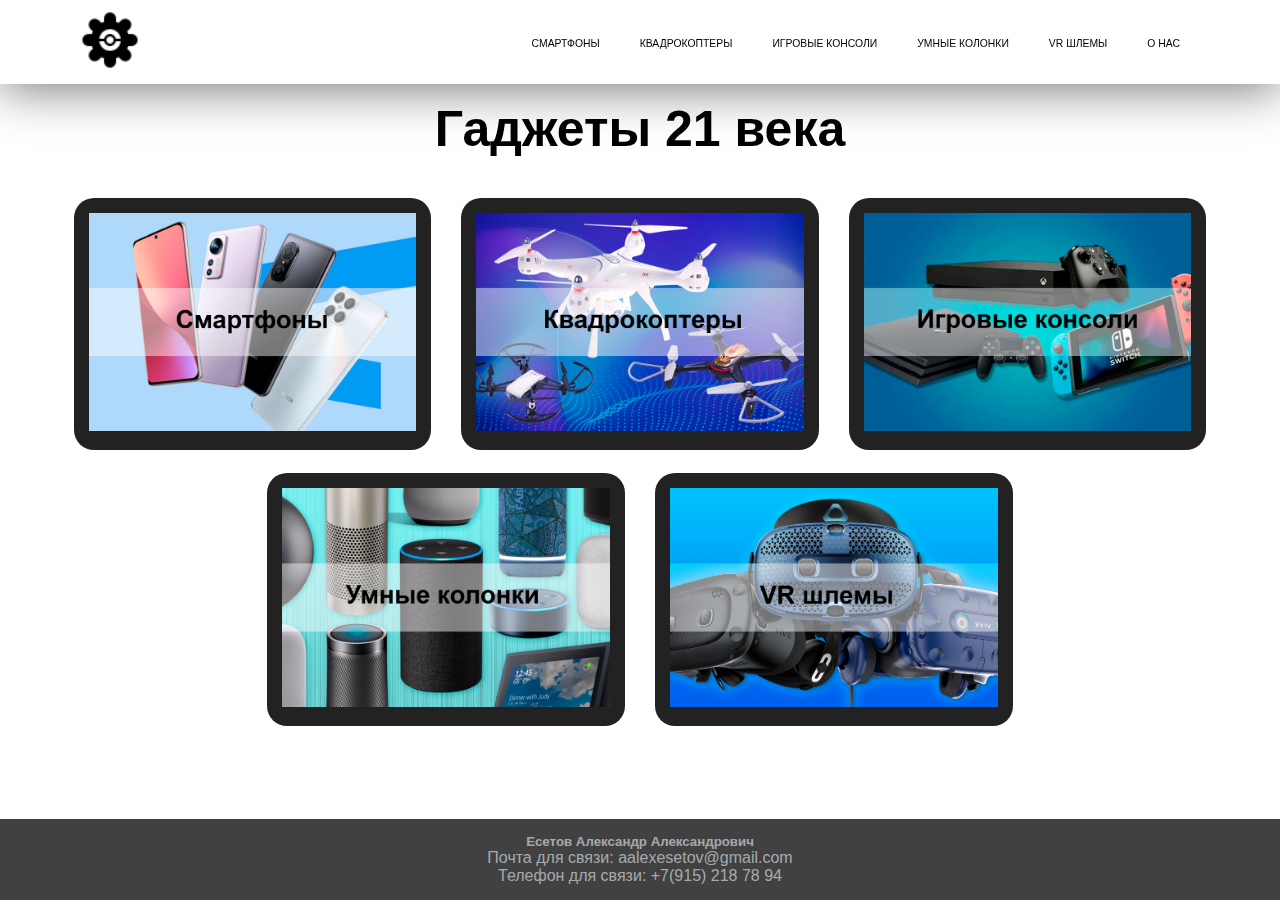
<file: index.html>
<!DOCTYPE html>
<html lang="ru">
	<head>
		<link rel="shortcut icon" href="./img/favicon/favicon.png" type="image/x-icon">
		<title>New Tech 22</title>
		<link rel="stylesheet" href="css/style.css" />
		<link rel="stylesheet" href="css/burger.css" />
		<meta charset="UTF-8">
		<meta name="viewport" content="width=device-width, initial-scale=1.0, maximum-scale=1.0, user-scalable=0">

		<script src="https://ajax.googleapis.com/ajax/libs/jquery/1.10.2/jquery.min.js"></script>
        <script type="text/javascript">
        $(function() {
            $(window).scroll(function() {
                if($(this).scrollTop() != 0) {
                    $('#toTop').fadeIn();
                } else {
                    $('#toTop').fadeOut();
                 }
            });

        $('#toTop').click(function() {
            $('body,html').animate({scrollTop:0},800);
            });
        });
        </script>
	</head>
	<body>
	<script src="js/burger.js"></script>
		<div class="wrapper">
			<!-- Контент -->
			<header class="header">
				<div class="container">
					<div class="navigation">
						<div class="logo">
							<a href="index.html">
								<img src="./img/mirea-logo.png" alt="">
							</a>
						</div>
						<div class="burger">
							<span></span>
						</div>
						<nav class="nav-menu">
							<ul class="list">
								<li>
									<a href="Smartphones.html">Смартфоны</a>
								</li>
								<li>
									<a href="Quads.html">Квадрокоптеры</a>
								</li>
								<li>
									<a href="Consoles.html">Игровые консоли</a>
								</li>
								<li>
									<a href="Smart.html">Умные колонки</a>
								</li>
								<li>
									<a href="VR.html">VR шлемы</a>
								</li>
								<li>
									<a href="about.html">О нас</a>
								</li>
							</ul>
						</nav>
					</div>
				</div>
			</header>

			<main class="page">
				<div class="container">
					<div class="five-block">
						<h1 class="five-block__title" align = "center">Гаджеты 21 века</h1>
						<div class="five-block__row">
							<div class="five-block__column">
								<div class="five-block__item">
									<a href="Smartphones.html">
									<div class="five-block__image">
										<img src="img/content/Smartphones.png" alt="">
									</div>
									</a>
									<div class="five-block__text"> 
									</div>
								</div>
							</div>
							<div class="five-block__column">
								<div class="five-block__item">
									<div class="five-block__image">
										<a href="./Quads.html">
										<img src="img/content/Quads.png" alt="">
									</div>
									</a>
									<div class="five-block__text">
									</div>
								</div>
							</div>
							<div class="five-block__column">
								<div class="five-block__item">
									<div class="five-block__image">
									<a href="./Consoles.html">
										<img src="img/content/Consoles.png" alt="">
									</div>
									</a>
									<div class="five-block__text">
									</div>
								</div>
							</div>
						</div>
						<div class="five-block__row">
							<div class="five-block__column">
								<div class="five-block__item">
									<div class="five-block__image">
										<a href="./Smart.html">
										<img src="img/content/Smart.png" alt="">
									</div>
									</a>
									<div class="five-block__text">
									</div>
								</div>
							</div>
							<div class="five-block__column">
								<div class="five-block__item">
									<div class="five-block__image">
										<a href="./VR.html">
										<img src="img/content/VR.png" alt="">
									</div>
									</a>
									<div class="five-block__text">
									</div>
								</div>
							</div>
						</div>
					</div>
				</div>
			</main>
			<footer class="footer">
				<div>
					<h5>Есетов Александр Александрович</h5>
					<p>Почта для связи: aalexesetov@gmail.com</p>
					<p>Телефон для связи: +7(915) 218 78 94</p>
				</div>
		</footer>
		</div>
		<DIV ID = "toTop" > ^ Наверх </DIV>
		<!-- Подключаем скрипты -->
		<script src="js/burger.js"></script>
	</body>
</html>

<!-- типы гаджетов: мобильные телефоны, квадракоптеры, игровые консоли, умные колонки, vr шлемы -->
<!-- Добавить страницы, изменить анимации -->
<!-- О нас, спонсоры, отзывы -->
</file>
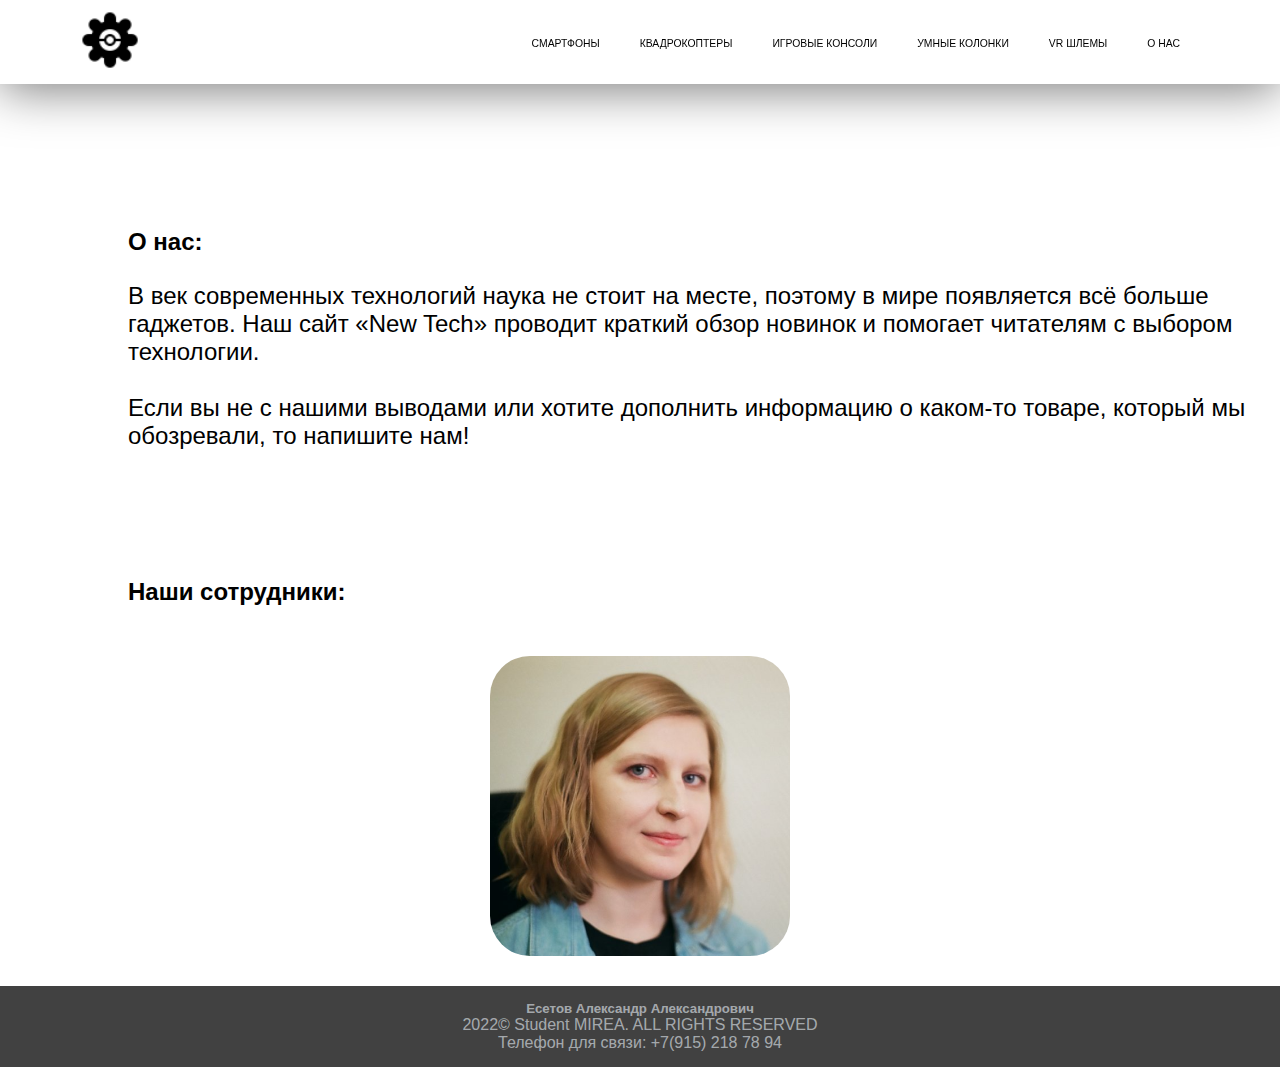
<file: about.html>
<!DOCTYPE html>
<html lang="ru">
	<head>
		<link rel="shortcut icon" href="./img/favicon/favicon.png" type="image/x-icon">
		<title>New Tech 22 Smartphones</title>
		<link rel="stylesheet" href="css/style.css" />
		<link rel="stylesheet" href="css/burger.css" />
		<meta charset="UTF-8">
		<meta name="viewport" content="width=device-width, initial-scale=1.0, maximum-scale=1.0, user-scalable=0">
		<script src="http://ajax.googleapis.com/ajax/libs/jquery/1.7.1/jquery.min.js"></script>
        <script type="text/javascript">
        $(function() {
            $(window).scroll(function() {
                if($(this).scrollTop() != 0) {
                    $('#toTop').fadeIn();
                } else {
                    $('#toTop').fadeOut();
                 }
            });

        $('#toTop').click(function() {
            $('body,html').animate({scrollTop:0},800);
            });
        });
        </script>
	</head>
	<body>
		<div class="wrapper">
			<!-- Контент -->
			<header class="header">
				<div class="container">
					<div class="navigation">
						<div class="logo">
							<a href="index.html">
								<img src="./img/mirea-logo.png" alt="">
							</a>
						</div>
						<div class="burger">
							<span></span>
						</div>
						<nav class="nav-menu">
							<ul class="list">
								<li>
									<a href="Smartphones.html">Смартфоны</a>
								</li>
								<li>
									<a href="Quads.html">Квадрокоптеры</a>
								</li>
								<li>
									<a href="Consoles.html">Игровые консоли</a>
								</li>
								<li>
									<a href="Smart.html">Умные колонки</a>
								</li>
								<li>
									<a href="VR.html">VR шлемы</a>
								</li>
								<li>
									<a href="about.html">О нас</a>
								</li>
							</ul>
						</nav>
					</div>
				</div>
			</header>
            
			<main class="page">
                <h2 class="h2s2">О нас:</h2>
                <div class="about-text">
                    <p>В век современных технологий наука не стоит на месте, поэтому в мире появляется всё больше гаджетов. Наш сайт «New Tech» проводит краткий обзор новинок и помогает читателям с выбором технологии.</p>
                    <br>
                    <p>Если вы не с нашими выводами или хотите дополнить информацию о каком-то товаре, который мы обозревали, то напишите нам!</p>
                </div>
                <h2 class="h2s2">Наши сотрудники:</h2>
                <div class="sotrudniki"></div>
                </main>
    <footer class="footer">
            <div>
                <h5>Есетов Александр Александрович</h5>
                <p>2022© Student MIREA. ALL RIGHTS RESERVED</p>
                <p>Телефон для связи: +7(915) 218 78 94</p>
            </div>
	</footer>
		</div>
        <DIV ID = "toTop" > ^ Наверх </DIV>
		<!-- Подключаем файл JS скриптов -->
        <script src="js/burger.js"></script>
	</body>
</html>
</file>
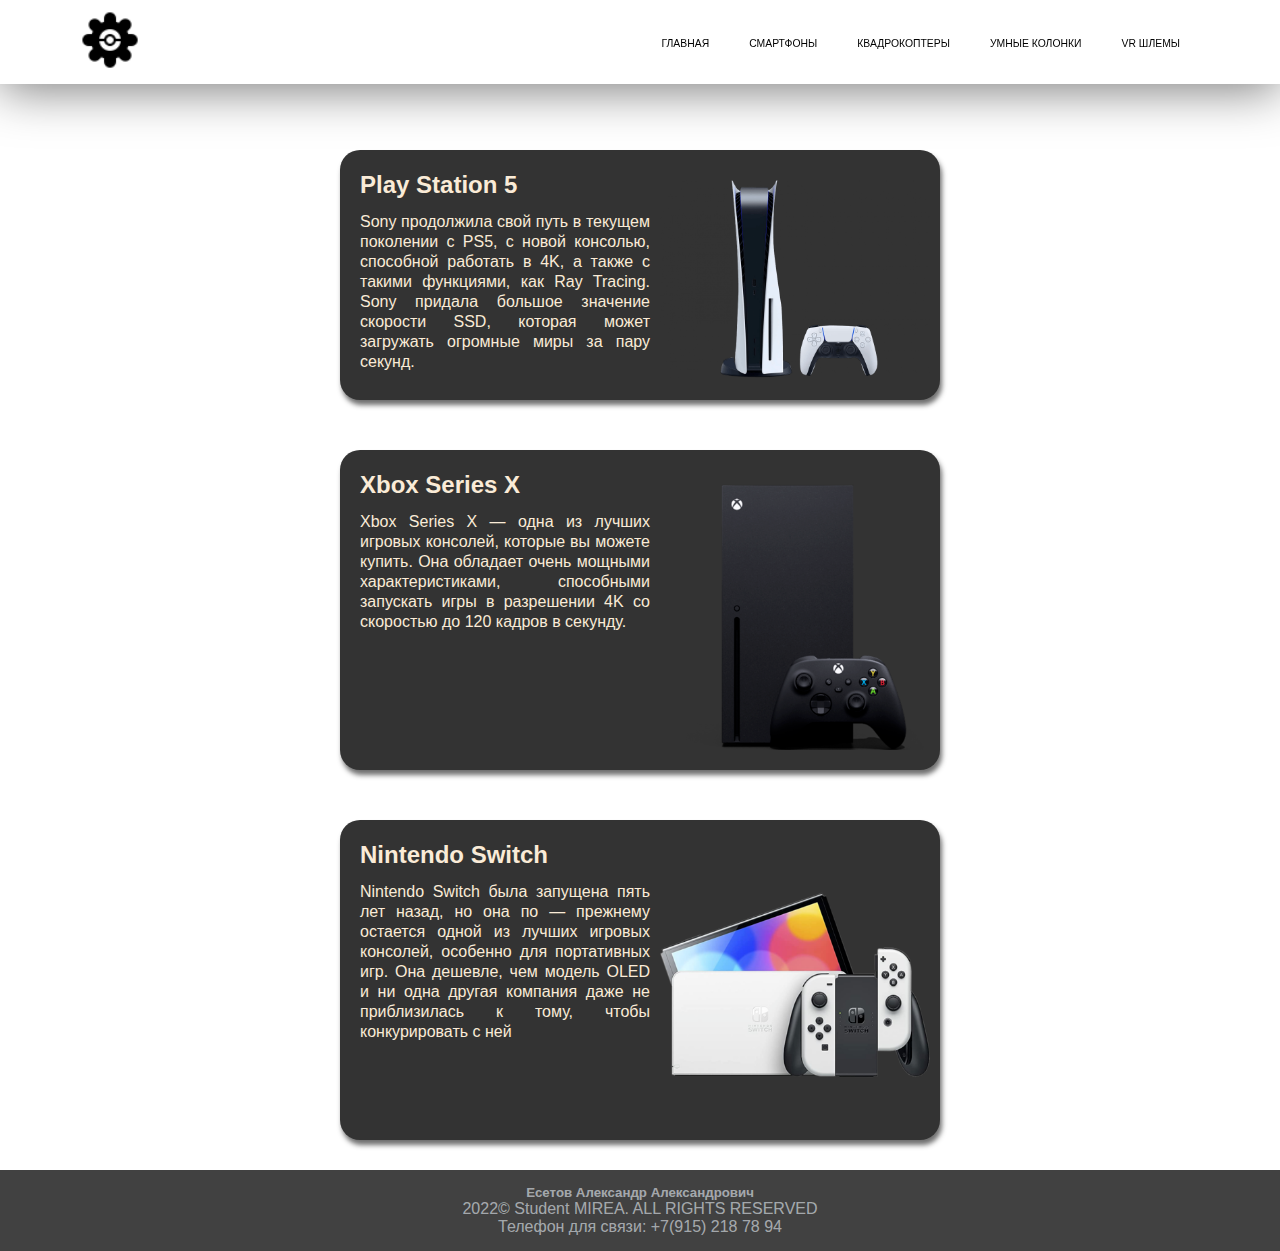
<file: Consoles.html>
<!DOCTYPE html>
<html lang="ru">
	<head>
		<link rel="shortcut icon" href="./img/favicon/favicon.png" type="image/x-icon">
		<title>New Tech 22 Smartphones</title>
		<link rel="stylesheet" href="css/style.css" />
		<link rel="stylesheet" href="css/burger.css" />
		<meta charset="UTF-8">
		<meta name="viewport" content="width=device-width, initial-scale=1.0, maximum-scale=1.0, user-scalable=0">
		<script src="http://ajax.googleapis.com/ajax/libs/jquery/1.7.1/jquery.min.js"></script>
        <script type="text/javascript">
        $(function() {
            $(window).scroll(function() {
                if($(this).scrollTop() != 0) {
                    $('#toTop').fadeIn();
                } else {
                    $('#toTop').fadeOut();
                 }
            });

        $('#toTop').click(function() {
            $('body,html').animate({scrollTop:0},800);
            });
        });
        </script>
	</head>
	<body>
		<div class="wrapper">
			<!-- Контент -->
			<header class="header">
				<div class="container">
					<div class="navigation">
						<div class="logo">
							<a href="index.html">
								<img src="./img/mirea-logo.png" alt="">
							</a>
						</div>
						<div class="burger">
							<span></span>
						</div>
						<nav class="nav-menu">
							<ul class="list">
								<li>
									<a href="index.html">Главная</a>
								</li>
								<li>
									<a href="Smartphones.html">Смартфоны</a>
								</li>
								<li>
									<a href="Quads.html">Квадрокоптеры</a>
								</li>
								<li>
									<a href="Smart.html">Умные колонки</a>
								</li>
								<li>
									<a href="VR.html">VR шлемы</a>
								</li>
							</ul>
						</nav>
					</div>
				</div>
			</header>
            
			<main class="page">
				<div class="container">
					<div class="content-container">
						<div class="content-container_column">
							<h2>Play Station 5</h2>
							Sony продолжила свой путь в текущем поколении с PS5, с новой консолью, способной работать в 4K, а также с такими функциями, как Ray Tracing. Sony придала большое значение скорости SSD, которая может загружать огромные миры за пару секунд.
						</div>
							<img src = "./img/content/Consoles/PS5.png">
					</div>
				</div>
				<div class="container">
					<div class="content-container">
						<div class="content-container_column">
							<h2>Xbox Series X</h2>
							Xbox Series X — одна из лучших игровых консолей, которые вы можете купить. Она обладает очень мощными характеристиками, способными запускать игры в разрешении 4K со скоростью до 120 кадров в секунду. 
						</div>
						<img src = "./img/content/Consoles/XBOX.png">
					</div>
				</div>
				<div class="container">
					<div class="content-container">
						<div class="content-container_column">
							<h2>Nintendo Switch</h2>
							Nintendo Switch была запущена пять лет назад, но она по — прежнему остается одной из лучших игровых консолей, особенно для портативных игр. Она дешевле, чем модель OLED и ни одна другая компания даже не приблизилась к тому, чтобы конкурировать с ней</div>
						<img src = "./img/content/Consoles/Nintendo switch.png">
					</div>
				</div>
			</main>
    <footer class="footer">
            <div>
                <h5>Есетов Александр Александрович</h5>
                <p>2022© Student MIREA. ALL RIGHTS RESERVED</p>
                <p>Телефон для связи: +7(915) 218 78 94</p>
            </div>
	</footer>
		</div>
        <DIV ID = "toTop" > ^ Наверх </DIV>
		<!-- Подключаем файл JS скриптов -->
        <script src="js/burger.js"></script>
	</body>
</html>
</file>
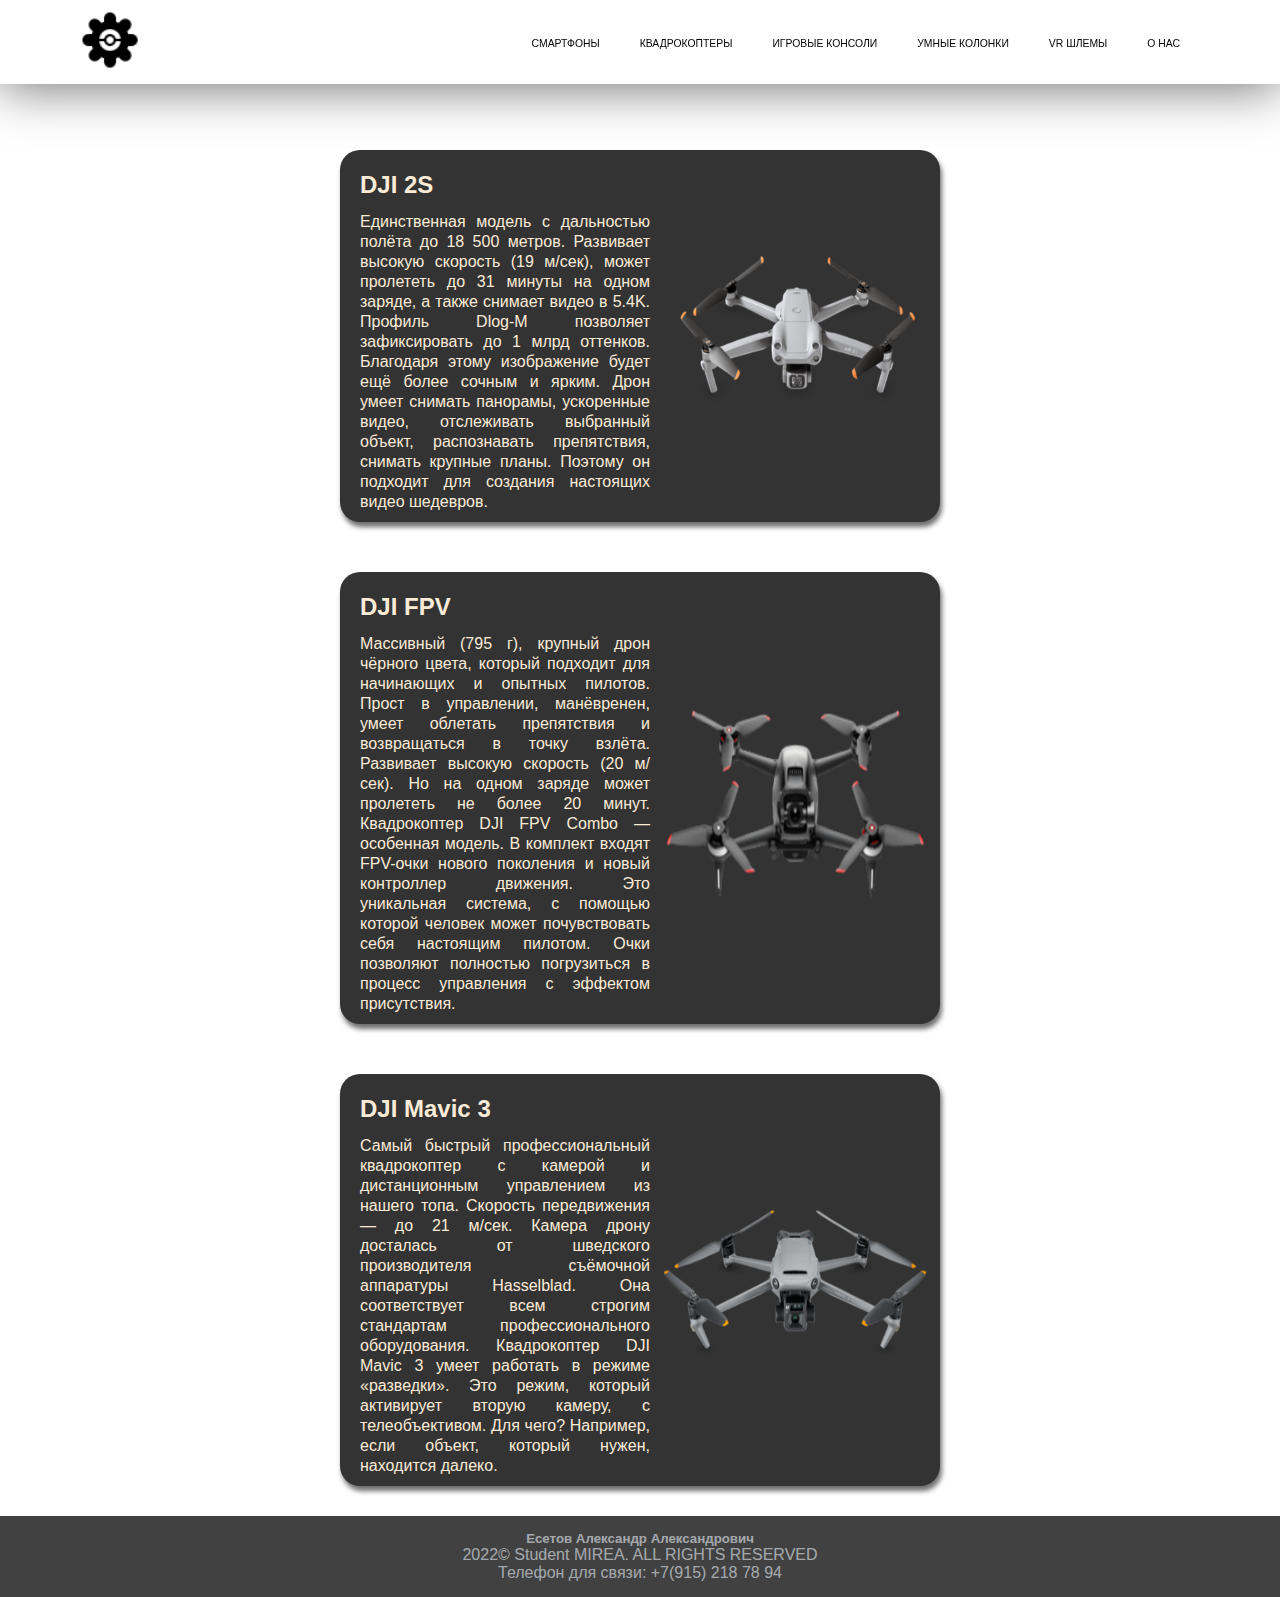
<file: Quads.html>
<!DOCTYPE html>
<html lang="ru">
	<head>
		<link rel="shortcut icon" href="./img/favicon/favicon.png" type="image/x-icon">
		<title>New Tech 22 Smartphones</title>
		<link rel="stylesheet" href="css/style.css" />
		<link rel="stylesheet" href="css/burger.css" />
		<meta charset="UTF-8">
		<meta name="viewport" content="width=device-width, initial-scale=1.0, maximum-scale=1.0, user-scalable=0">
		<script src="http://ajax.googleapis.com/ajax/libs/jquery/1.7.1/jquery.min.js"></script>
        <script type="text/javascript">
			$(function() {
				$(window).scroll(function() {
					if($(this).scrollTop() != 0) {
						$('#toTop').fadeIn();
					} else {
						$('#toTop').fadeOut();
					 }
				});
	
			$('#toTop').click(function() {
				$('body,html').animate({scrollTop:0},800);
				});
			});
			</script>
	</head>
	<body>
		<div class="wrapper">
			<!-- Контент -->
			<header class="header">
				<div class="container">
					<div class="navigation">
						<div class="logo">
							<a href="index.html">
								<img src="./img/mirea-logo.png" alt="">
							</a>
						</div>
						<div class="burger">
							<span></span>
						</div>
						<nav class="nav-menu">
							<ul class="list">
								<li>
									<a href="Smartphones.html">Смартфоны</a>
								</li>
								<li>
									<a href="Quads.html">Квадрокоптеры</a>
								</li>
								<li>
									<a href="Consoles.html">Игровые консоли</a>
								</li>
								<li>
									<a href="Smart.html">Умные колонки</a>
								</li>
								<li>
									<a href="VR.html">VR шлемы</a>
								</li>
								<li>
									<a href="about.html">О нас</a>
								</li>
							</ul>
						</nav>
					</div>
				</div>
			</header>
            
			<main class="page">
				<div class="container">
					<div class="content-container">
						<div class="content-container_column">
							<h2>DJI 2S</h2>
							Единственная модель с дальностью полёта до 18 500 метров. Развивает высокую скорость (19 м/сек), может пролететь до 31 минуты на одном заряде, а также снимает видео в 5.4K. Профиль Dlog-M позволяет зафиксировать до 1 млрд оттенков. Благодаря этому изображение будет ещё более сочным и ярким. Дрон умеет снимать панорамы, ускоренные видео, отслеживать выбранный объект, распознавать препятствия, снимать крупные планы. Поэтому он подходит для создания настоящих видео шедевров.
						</div>
						<img src = "./img/content/Quads/DJI 2S.png">
					</div>
				</div>
				<div class="container">
					<div class="content-container">
						<div class="content-container_column">
							<h2>DJI FPV</h2>
							Массивный (795 г), крупный дрон чёрного цвета, который подходит для начинающих и опытных пилотов. Прост в управлении, манёвренен, умеет облетать препятствия и возвращаться в точку взлёта. Развивает высокую скорость (20 м/сек). Но на одном заряде может пролететь не более 20 минут.
							Квадрокоптер DJI FPV Combo — особенная модель. В комплект входят FPV-очки нового поколения и новый контроллер движения. Это уникальная система, с помощью которой человек может почувствовать себя настоящим пилотом. Очки позволяют полностью погрузиться в процесс управления с эффектом присутствия.						</div>
						<img src = "./img/content/Quads/DJI FPV.png">
					</div>
				</div>
				<div class="container">
					<div class="content-container">
						<div class="content-container_column">
							<h2>DJI Mavic 3</h2>
							Самый быстрый профессиональный квадрокоптер с камерой и дистанционным управлением из нашего топа. Скорость передвижения — до 21 м/сек. Камера дрону досталась от шведского производителя съёмочной аппаратуры Hasselblad. Она соответствует всем строгим стандартам профессионального оборудования. Квадрокоптер DJI Mavic 3 умеет работать в режиме «разведки». Это режим, который активирует вторую камеру, с телеобъективом. Для чего? Например, если объект, который нужен, находится далеко.						
						</div>
							<img src = "./img/content/Quads/DJI Mavic 3.png">
					</div>
				</div>

			</main>
    <footer class="footer">
            <div>
                <h5>Есетов Александр Александрович</h5>
                <p>2022© Student MIREA. ALL RIGHTS RESERVED</p>
                <p>Телефон для связи: +7(915) 218 78 94</p>
            </div>
	</footer>
		</div>
        <DIV ID = "toTop" > ^ Наверх </DIV>
		<!-- Подключаем файл JS скриптов -->
        <script src="js/burger.js"></script>
	</body>
</html>

<!-- Рейтинг цен -->
</file>
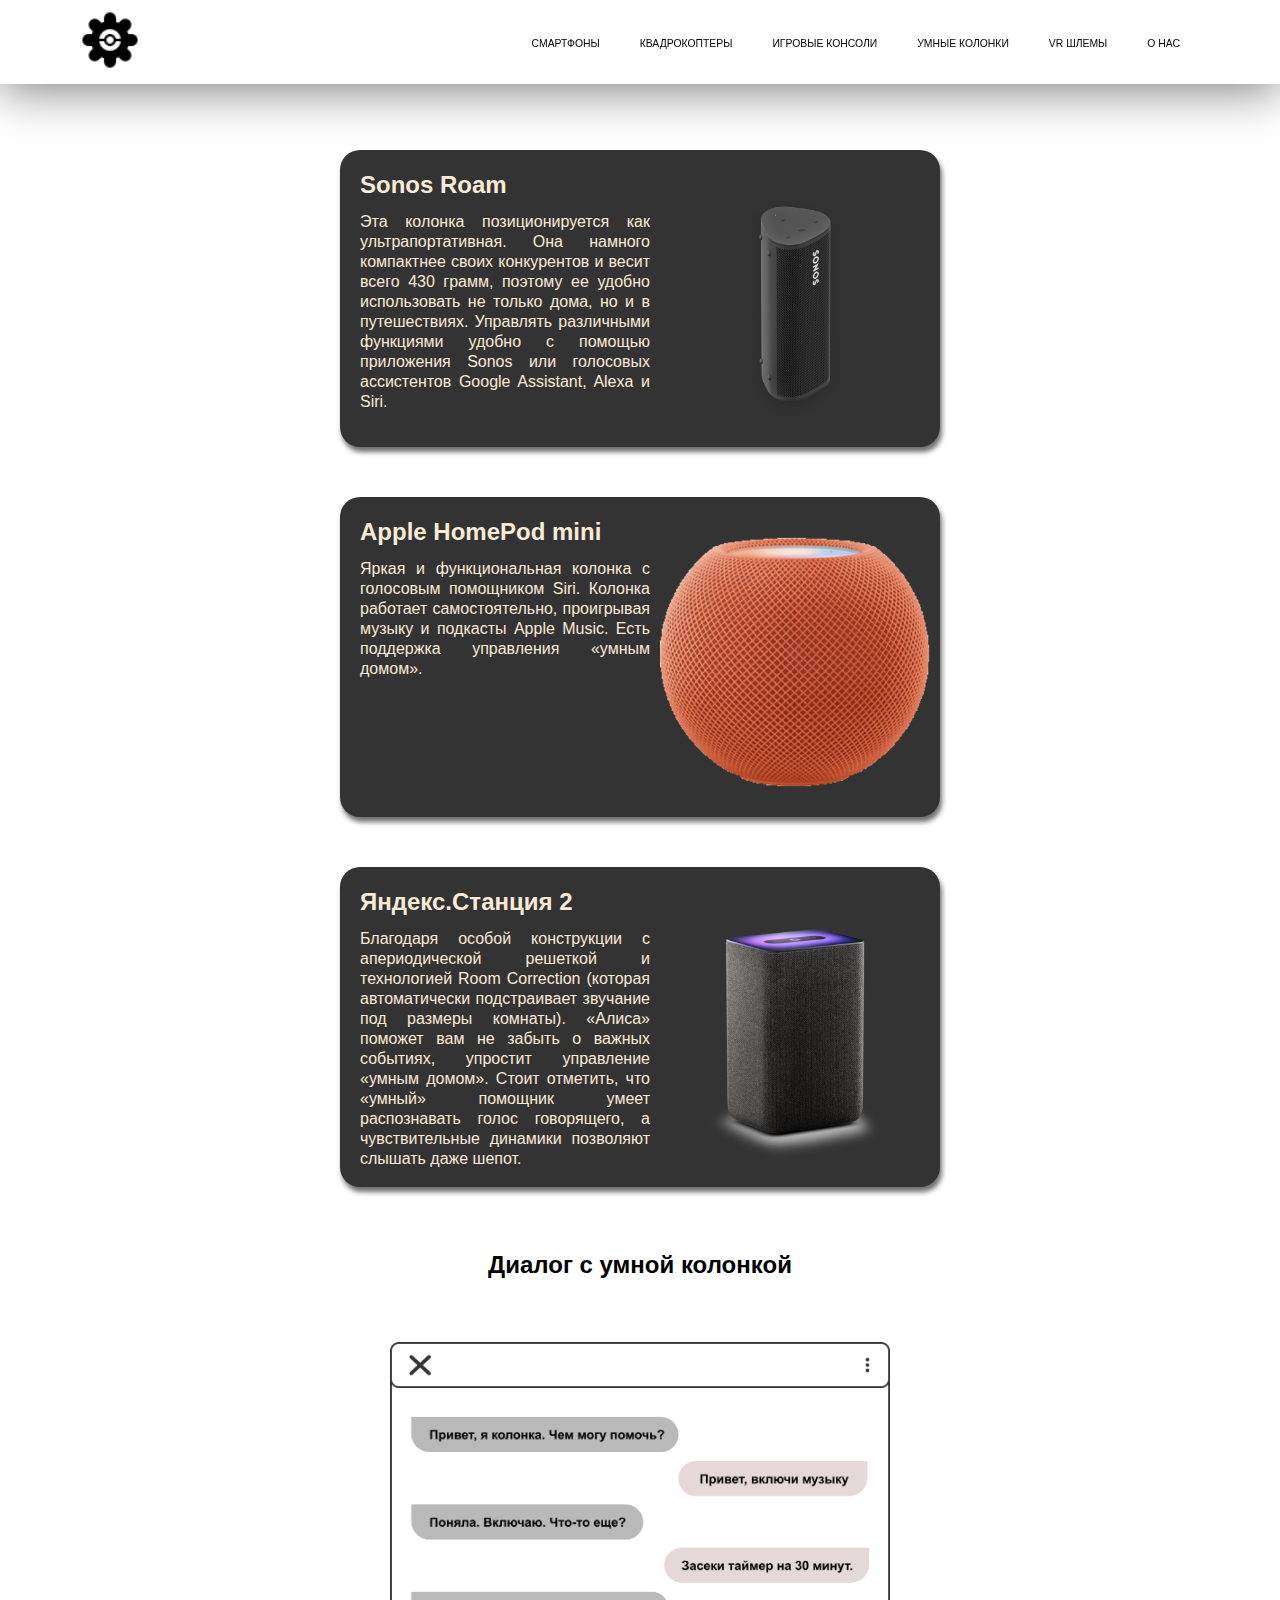
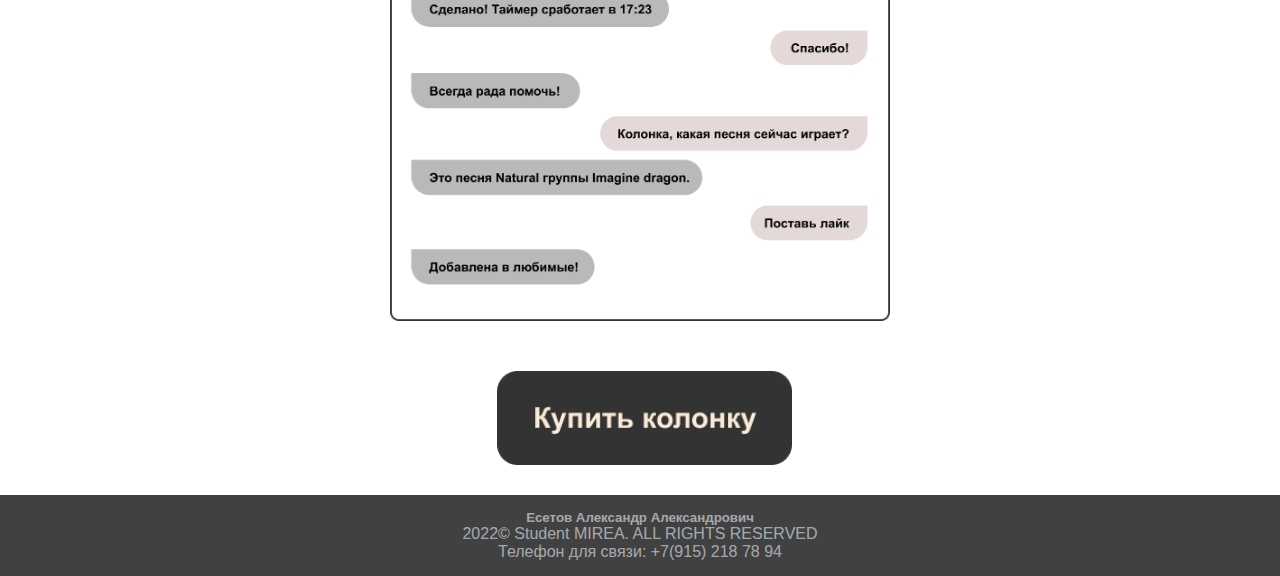
<file: Smart.html>
<!DOCTYPE html>
<html lang="ru">
	<head>
		<link rel="shortcut icon" href="./img/favicon/favicon.png" type="image/x-icon">
		<title>New Tech 22 Smartphones</title>
		<link rel="stylesheet" href="css/style.css" />
		<link rel="stylesheet" href="css/burger.css" />
		<meta charset="UTF-8">
		<meta name="viewport" content="width=device-width, initial-scale=1.0, maximum-scale=1.0, user-scalable=0">
		<script src="http://ajax.googleapis.com/ajax/libs/jquery/1.7.1/jquery.min.js"></script>
        <script type="text/javascript">
			$(function() {
				$(window).scroll(function() {
					if($(this).scrollTop() != 0) {
						$('#toTop').fadeIn();
					} else {
						$('#toTop').fadeOut();
					 }
				});
	
			$('#toTop').click(function() {
				$('body,html').animate({scrollTop:0},800);
				});
			});
		</script>
	</head>
	<body>
		<div class="wrapper">
			<!-- Контент -->
			<header class="header">
				<div class="container">
					<div class="navigation">
						<div class="logo">
							<a href="index.html">
								<img src="./img/mirea-logo.png" alt="">
							</a>
						</div>
						<div class="burger">
							<span></span>
						</div>
						<nav class="nav-menu">
							<ul class="list">
								<li>
									<a href="Smartphones.html">Смартфоны</a>
								</li>
								<li>
									<a href="Quads.html">Квадрокоптеры</a>
								</li>
								<li>
									<a href="Consoles.html">Игровые консоли</a>
								</li>
								<li>
									<a href="Smart.html">Умные колонки</a>
								</li>
								<li>
									<a href="VR.html">VR шлемы</a>
								</li>
								<li>
									<a href="about.html">О нас</a>
								</li>
							</ul>
						</nav>
					</div>
				</div>
			</header>
            
			<main class="page">
				<div class="container">
					<div class="content-container">
						<div class="content-container_column">
							<h2>Sonos Roam</h2>
							Эта колонка позиционируется как ультрапортативная. Она намного компактнее своих конкурентов и весит всего 430 грамм, поэтому ее удобно использовать не только дома, но и в путешествиях. Управлять различными функциями удобно с помощью приложения Sonos или голосовых ассистентов Google Assistant, Alexa и Siri. 
						</div>
						<img src = "./img/content/Smart/Sonos Roam.png">
					</div>
				</div>
				<div class="container">
					<div class="content-container">
						<div class="content-container_column">
							<h2>Apple HomePod mini</h2>
							Яркая и функциональная колонка с голосовым помощником Siri. Колонка работает самостоятельно, проигрывая музыку и подкасты Apple Music. Есть поддержка управления «умным домом».
						</div>
						<img src = "./img/content/Smart/Apple.png">
					</div>
				</div>
				<div class="container">
					<div class="content-container">
						<div class="content-container_column">
							<h2>Яндекс.Станция 2</h2>
							Благодаря особой конструкции с апериодической решеткой и технологией Room Correction (которая автоматически подстраивает звучание под размеры комнаты). «Алиса» поможет вам не забыть о важных событиях, упростит управление «умным домом». Стоит отметить, что «умный» помощник умеет распознавать голос говорящего, а чувствительные динамики позволяют слышать даже шепот. 
						</div>
						<img src = "./img/content/Smart/Alisa.png">
					</div>
				</div>
				<h2 class="h2s1" >Диалог с умной колонкой</h2>
				<img src="img\dialog.png" class="dialog" width="50%">
				<button class="smart-button"><a href="https://market.yandex.ru/catalog--umnye-kolonki/39255970/list?hid=15553892&allowCollapsing=1&local-offers-first=0"><img src="img\buy button.png"></a></button>
			</main>
    <footer class="footer">
            <div>
                <h5>Есетов Александр Александрович</h5>
                <p>2022© Student MIREA. ALL RIGHTS RESERVED</p>
                <p>Телефон для связи: +7(915) 218 78 94</p>
            </div>
	</footer>
		</div>
        <DIV ID = "toTop" > ^ Наверх </DIV>
		<!-- Подключаем файл JS скриптов -->
        <script src="js/burger.js"></script>
	</body>
</html>

<!-- Пример диалога по скролу -->
</file>
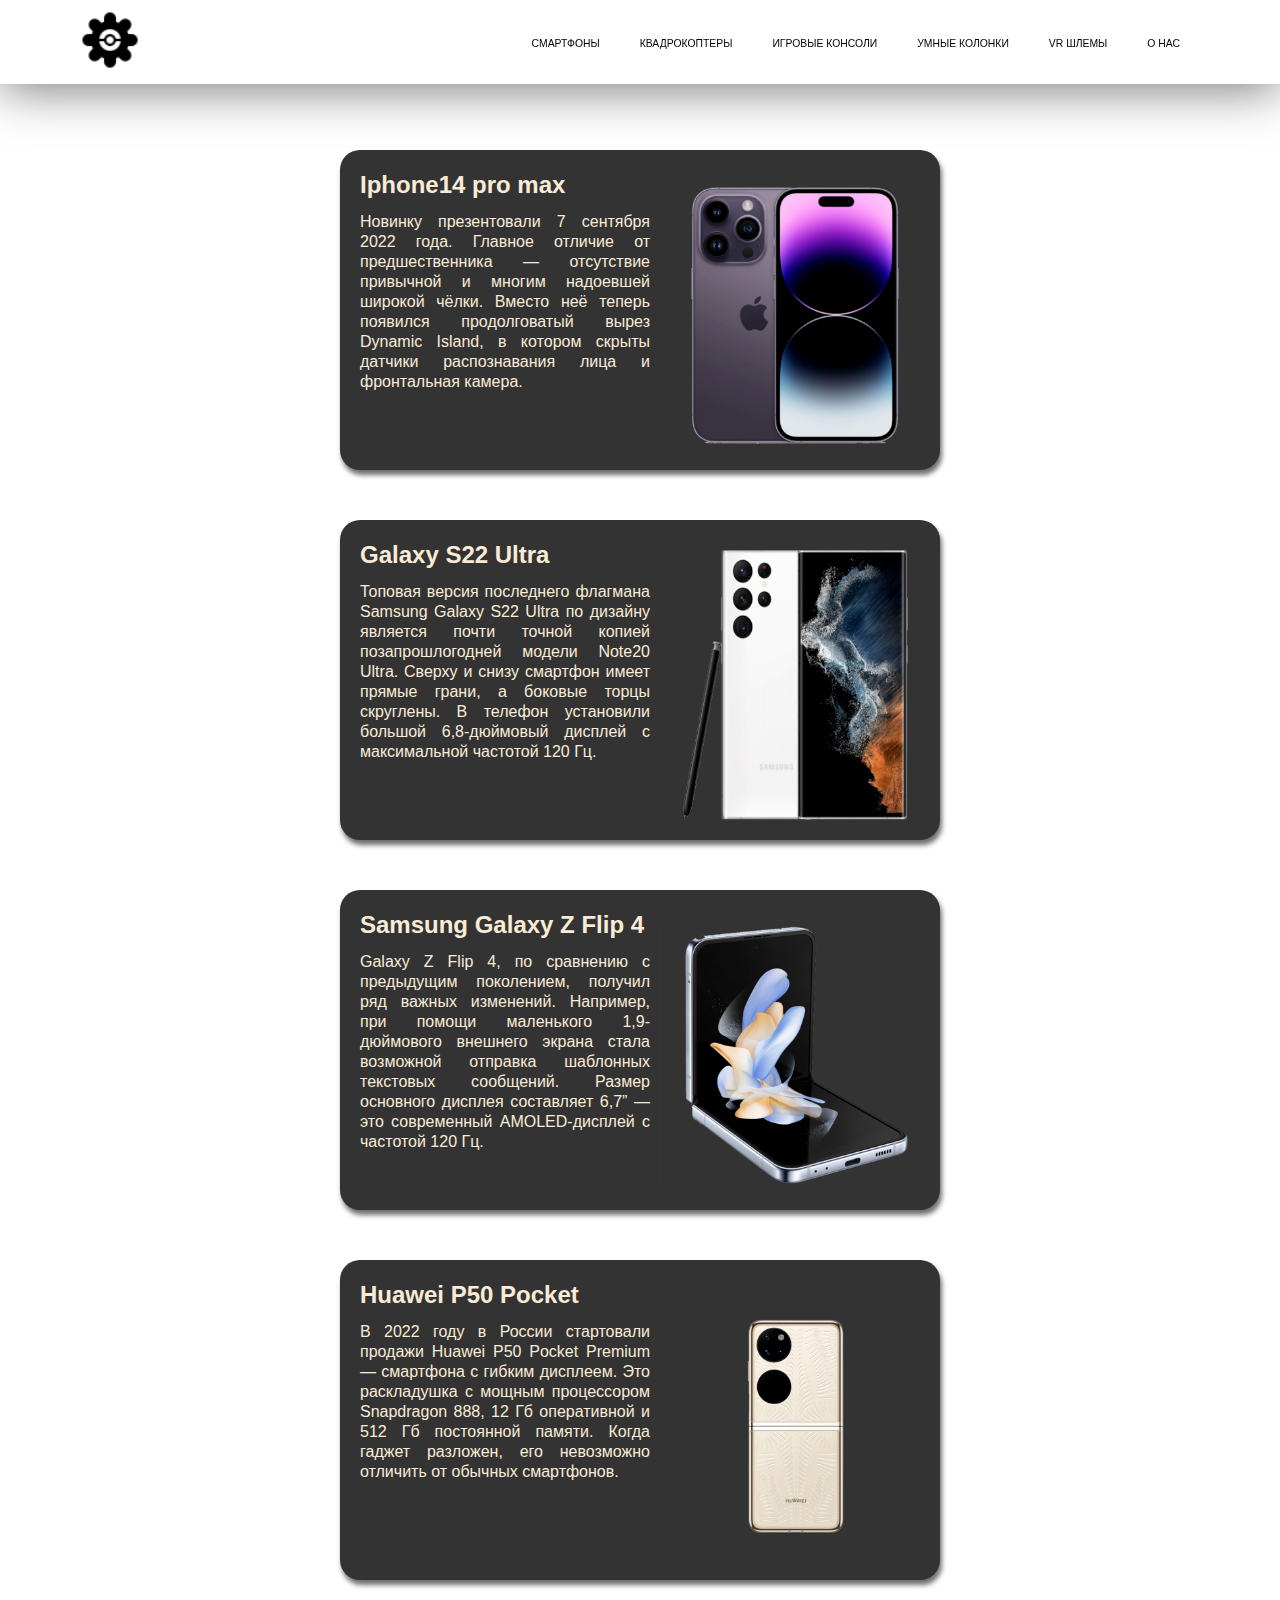
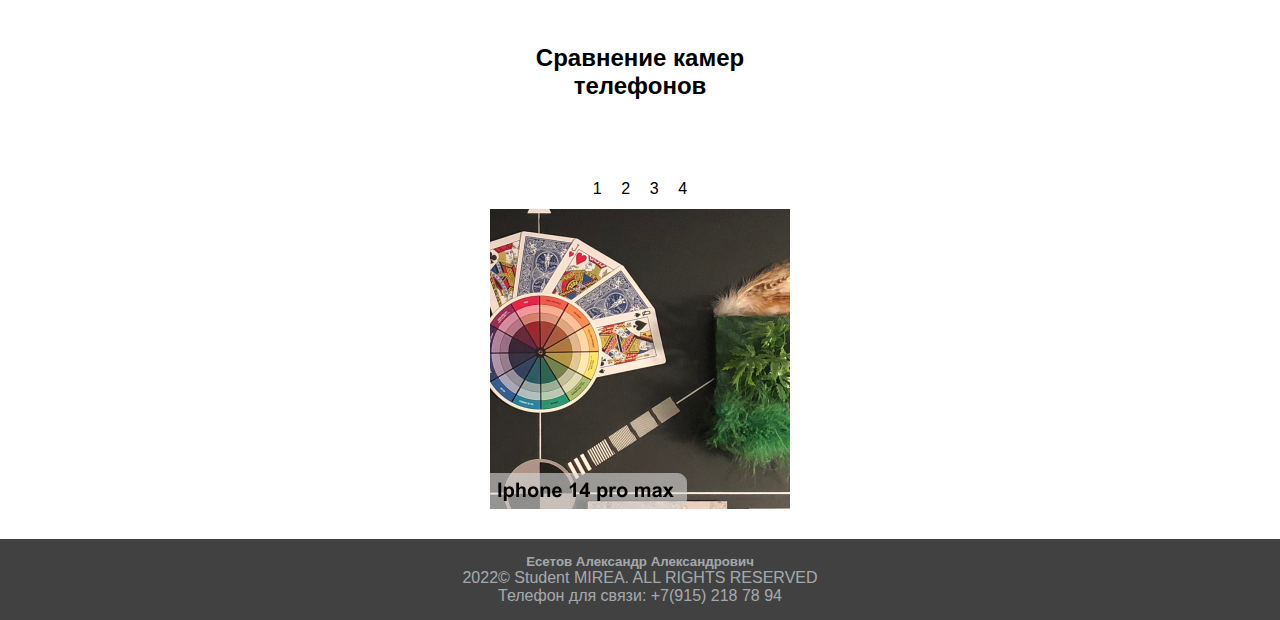
<file: Smartphones.html>
<!DOCTYPE html>
<html lang="ru">
	<head>
		<link rel="shortcut icon" href="./img/favicon/favicon.png" type="image/x-icon">
		<title>New Tech 22 Smartphones</title>
		<link rel="stylesheet" href="css/style.css" />
		<link rel="stylesheet" href="css/burger.css" />
		<meta charset="UTF-8">
		<meta name="viewport" content="width=device-width, initial-scale=1.0, maximum-scale=1.0, user-scalable=0">
		<script src="http://ajax.googleapis.com/ajax/libs/jquery/1.7.1/jquery.min.js"></script>
		<script type="text/javascript">
			$(function() {
				$(window).scroll(function() {
					if($(this).scrollTop() != 0) {
						$('#toTop').fadeIn();
					} else {
						$('#toTop').fadeOut();
					 }
				});
	
			$('#toTop').click(function() {
				$('body,html').animate({scrollTop:0},800);
				});
			});
			</script>
	</head>
	<body>
		<div class="wrapper">
			<!-- Контент -->
			<header class="header">
				<div class="container">
					<div class="navigation">
						<div class="logo">
							<a href="index.html">
								<img src="./img/mirea-logo.png" alt="">
							</a>
						</div>
						<div class="burger">
							<span></span>
						</div>
						<nav class="nav-menu">
							<ul class="list">
								<li>
									<a href="Smartphones.html">Смартфоны</a>
								</li>
								<li>
									<a href="Quads.html">Квадрокоптеры</a>
								</li>
								<li>
									<a href="Consoles.html">Игровые консоли</a>
								</li>
								<li>
									<a href="Smart.html">Умные колонки</a>
								</li>
								<li>
									<a href="VR.html">VR шлемы</a>
								</li>
								<li>
									<a href="about.html">О нас</a>
								</li>
							</ul>
						</nav>
					</div>
				</div>
			</header>
            
			<main class="page">
				<div class="container">
					<div class="content-container">
						<div class="content-container_column">
							<h2>Iphone14 pro max</h2>
							Новинку презентовали 7 сентября 2022 года. Главное отличие от предшественника — отсутствие привычной и многим надоевшей широкой чёлки. Вместо неё теперь появился продолговатый вырез Dynamic Island, в котором скрыты датчики распознавания лица и фронтальная камера.
						</div>
						<img src = "./img/content/Iphone14promax.png">
					</div>
				</div>
				<div class="container">
					<div class="content-container">
						<div class="content-container_column">
							<h2>Galaxy S22 Ultra</h2>
							Топовая версия последнего флагмана Samsung Galaxy S22 Ultra по дизайну является почти точной копией позапрошлогодней модели Note20 Ultra. Сверху и снизу смартфон имеет прямые грани, а боковые торцы скруглены. В телефон установили большой 6,8-дюймовый дисплей с максимальной частотой 120 Гц.
						</div>
						<img src = "./img/content/samsung galaxy s22 ultra.png">
					</div>
				</div>
				<div class="container">
					<div class="content-container">
						<div class="content-container_column">
							<h2>Samsung Galaxy Z Flip 4</h2>
							Galaxy Z Flip 4, по сравнению с предыдущим поколением, получил ряд важных изменений. Например, при помощи маленького 1,9-дюймового внешнего экрана стала возможной отправка шаблонных текстовых сообщений. Размер основного дисплея составляет 6,7” — это современный AMOLED-дисплей с частотой 120 Гц.						</div>
						<img src = "./img/content/Samsung Galaxy Z Flip 4.png">
					</div>
				</div>
				<div class="container">
					<div class="content-container">
						<div class="content-container_column">
							<h2>Huawei P50 Pocket</h2>
							В 2022 году в России стартовали продажи Huawei P50 Pocket Premium — смартфона с гибким дисплеем. Это раскладушка с мощным процессором Snapdragon 888, 12 Гб оперативной и 512 Гб постоянной памяти. Когда гаджет разложен, его невозможно отличить от обычных смартфонов.
						</div>
						<img src = "./img/content/Huawei P50 Pocket Premium.png">
					</div>
				</div>
				<section id="section-1">
					<h2 class="h2s1" >Сравнение камер<br>телефонов</h2>
					<div class="slider" >
  
						<a href="#slide-1" class="a1">1</a>
						<a href="#slide-2" class="a1">2</a>
						<a href="#slide-3" class="a1">3</a>
						<a href="#slide-4" class="a1">4</a>
					  
						<div class="slides" >
						  <div id="slide-1">
							<img src="img\content\Camera Samles\Iphone 14 pro max.png">
						  </div>
						  <div id="slide-2">
							<img src="img\content\Camera Samles\Samsumg galaxy S22.png">
						  </div>
						  <div id="slide-3">
							<img src="img\content\Camera Samles\Samsung galaxy s Z 4 flip.png">
						  </div>
						  <div id="slide-4">
							<img src="img\content\Camera Samles\Huawei P50 Pocket.png">
						  </div>
						</div>
					</div>
				</section>
			</main>
    <footer class="footer">
            <div>
                <h5>Есетов Александр Александрович</h5>
                <p>2022© Student MIREA. ALL RIGHTS RESERVED</p>
                <p>Телефон для связи: +7(915) 218 78 94</p>
            </div>
	</footer>
		</div>
        <DIV ID = "toTop" > ^ Наверх </DIV>
		<!-- Подключаем файл JS скриптов -->
        <script src="js/burger.js"></script>
	</body>
</html>
</file>
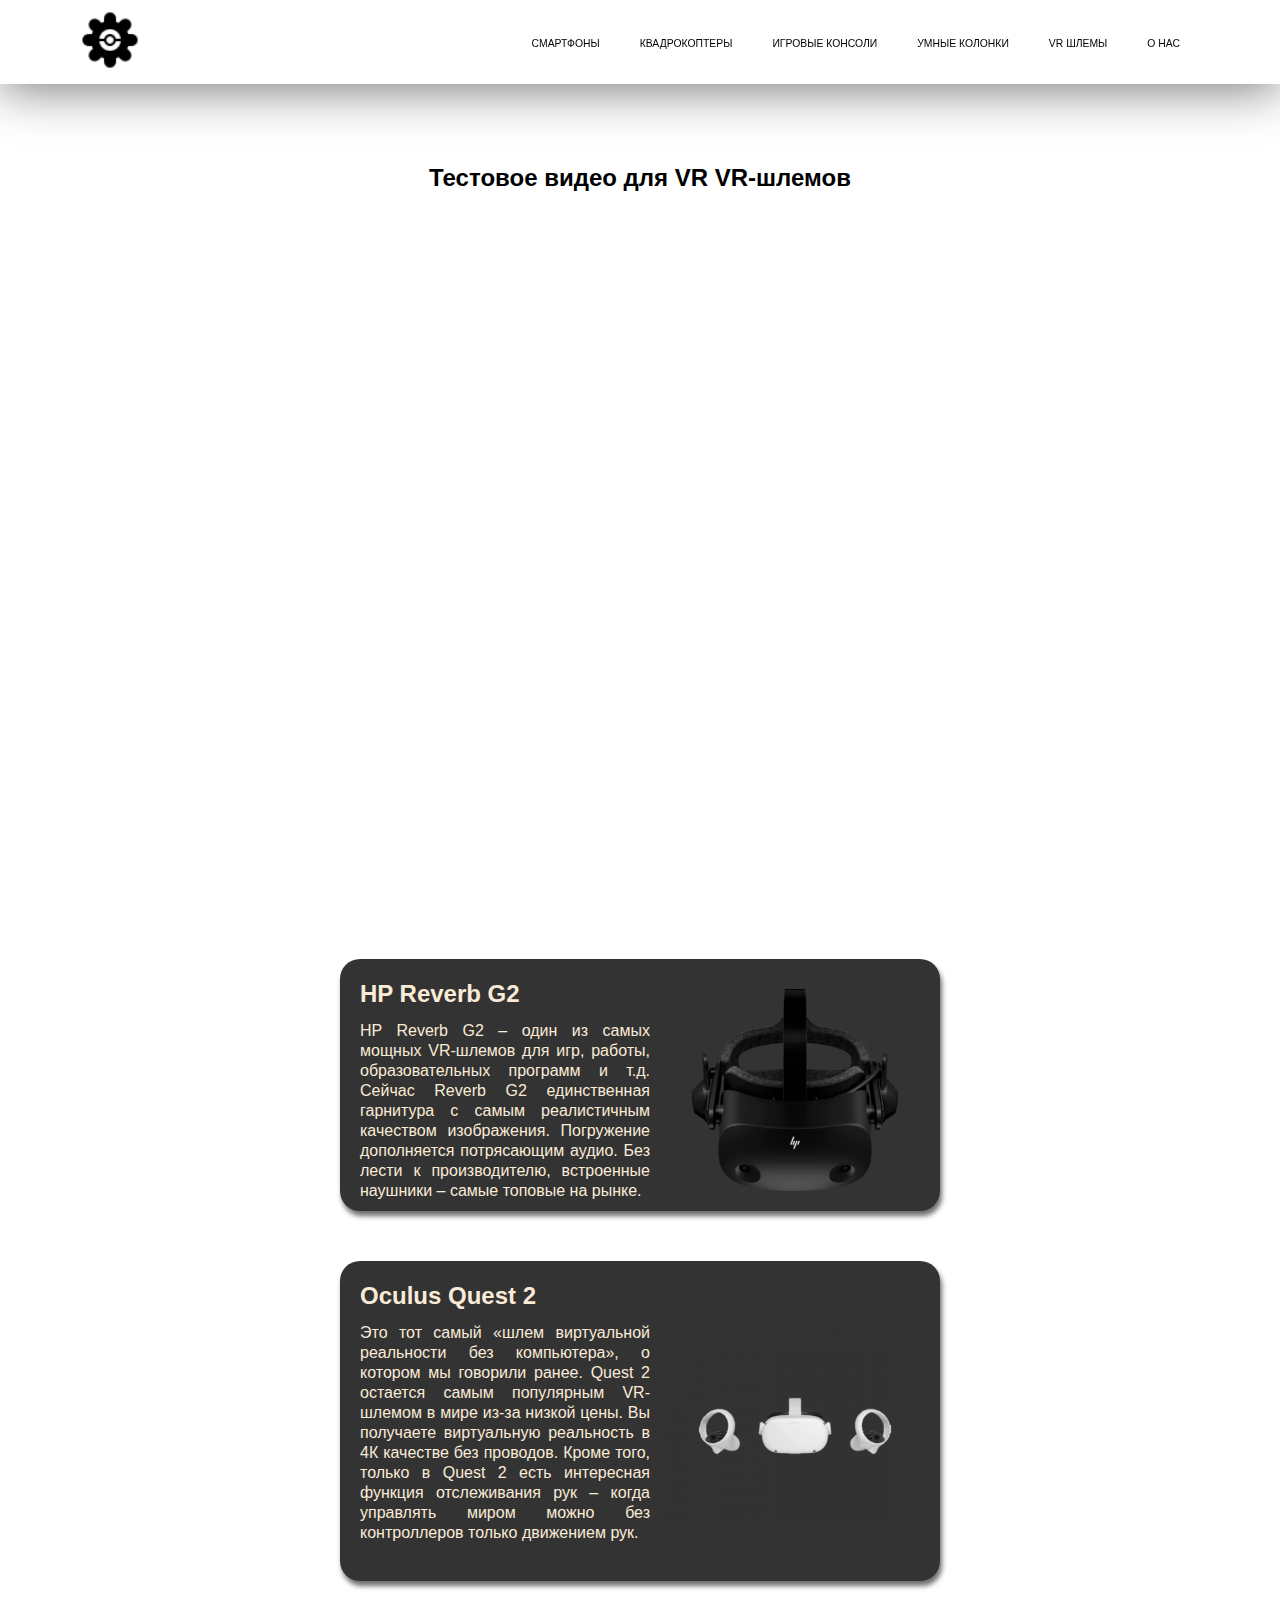
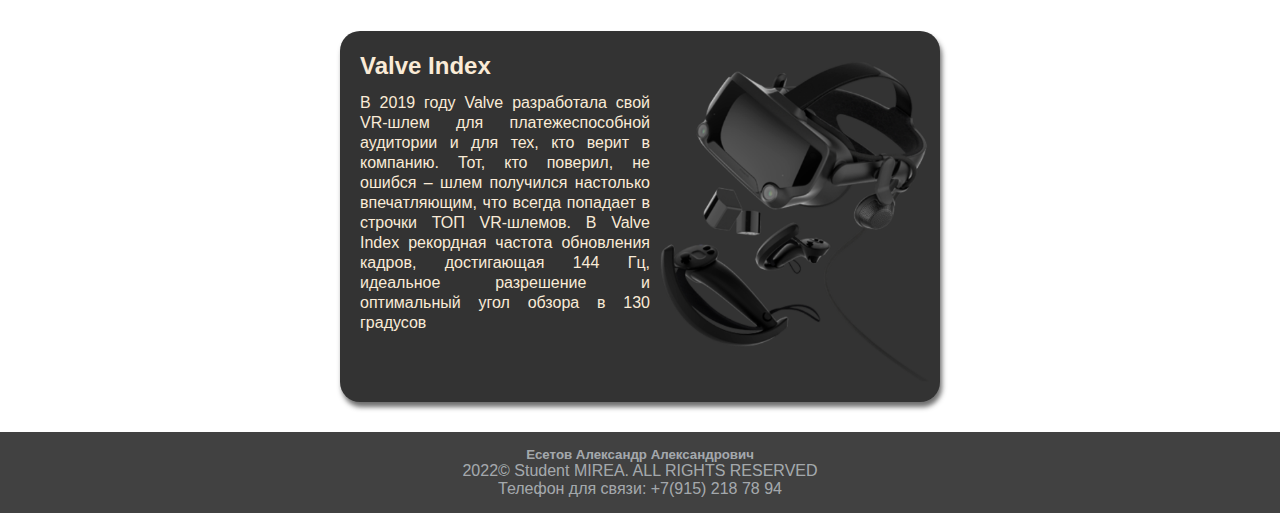
<file: VR.html>
<!DOCTYPE html>
<html lang="ru">
	<head>
		<link rel="shortcut icon" href="./img/favicon/favicon.png" type="image/x-icon">
		<title>New Tech 22 Smartphones</title>
		<link rel="stylesheet" href="css/style.css" />
		<link rel="stylesheet" href="css/burger.css" />
		<meta charset="UTF-8">
		<meta name="viewport" content="width=device-width, initial-scale=1.0, maximum-scale=1.0, user-scalable=0">
		<script src="http://ajax.googleapis.com/ajax/libs/jquery/1.7.1/jquery.min.js"></script>
        <script type="text/javascript">
			$(function() {
				$(window).scroll(function() {
					if($(this).scrollTop() != 0) {
						$('#toTop').fadeIn();
					} else {
						$('#toTop').fadeOut();
					 }
				});
	
			$('#toTop').click(function() {
				$('body,html').animate({scrollTop:0},800);
				});
			});
		</script>
	</head>
	<body>
		<div class="wrapper">
			
			<!-- Контент -->
			<header class="header">
				<div class="container">
					<div class="navigation">
						<div class="logo">
							<a href="index.html">
								<img src="./img/mirea-logo.png" alt="">
							</a>
						</div>
						<div class="burger">
							<span></span>
						</div>
						<nav class="nav-menu">
							<ul class="list">
								<li>
									<a href="Smartphones.html">Смартфоны</a>
								</li>
								<li>
									<a href="Quads.html">Квадрокоптеры</a>
								</li>
								<li>
									<a href="Consoles.html">Игровые консоли</a>
								</li>
								<li>
									<a href="Smart.html">Умные колонки</a>
								</li>
								<li>
									<a href="VR.html">VR шлемы</a>
								</li>
								<li>
									<a href="about.html">О нас</a>
								</li>
							</ul>
						</nav>
					</div>
				</div>
			</header>
            
			<main class="page">
				<h2 class="h2s1">Тестовое видео для VR VR-шлемов</h2>
				<iframe class="y-video" src="https://www.youtube.com/embed/i6j5pPD2jnY" title="YouTube video player" frameborder="0" allow="accelerometer; autoplay; clipboard-write; encrypted-media; gyroscope; picture-in-picture" allowfullscreen ></iframe>
				<video></video>
				<div class="container">
					<div class="content-container">
						<div class="content-container_column">
							<h2>HP Reverb G2</h2>
                            HP Reverb G2 – один из самых мощных VR-шлемов для игр, работы, образовательных программ и т.д. Сейчас Reverb G2 единственная гарнитура с самым реалистичным качеством изображения. Погружение дополняется потрясающим аудио. Без лести к производителю, встроенные наушники – самые топовые на рынке.						</div>
						<img src = "./img/content/VR/HP Reverb G2.png">
					</div>
				</div>
				<div class="container">
					<div class="content-container">
						<div class="content-container_column">
							<h2>Oculus Quest 2</h2>
                            Это тот самый «шлем виртуальной реальности без компьютера», о котором мы говорили ранее. Quest 2 остается самым популярным VR-шлемом в мире из-за низкой цены. Вы получаете виртуальную реальность в 4К качестве без проводов. Кроме того, только в Quest 2 есть интересная функция отслеживания рук – когда управлять миром можно без контроллеров только движением рук.
                        </div>
						<img src = "./img/content/VR/Oculus Quest 2.png">
					</div>
				</div>
				<div class="container">
					<div class="content-container">
						<div class="content-container_column">
							<h2>Valve Index</h2>
                            В 2019 году Valve разработала свой VR-шлем для платежеспособной аудитории и для тех, кто верит в компанию. Тот, кто поверил, не ошибся – шлем получился настолько впечатляющим, что всегда попадает в строчки ТОП VR-шлемов.
                            В Valve Index рекордная частота обновления кадров, достигающая 144 Гц, идеальное разрешение и оптимальный угол обзора в 130 градусов						</div>
						<img src = "./img/content/VR/Valve Index.png">
					</div>
				</div>
				<section id="">

				</section>
			</main>
    <footer class="footer">
            <div>
                <h5>Есетов Александр Александрович</h5>
                <p>2022© Student MIREA. ALL RIGHTS RESERVED</p>
                <p>Телефон для связи: +7(915) 218 78 94</p>
            </div>
	</footer>
		</div>
        <DIV ID = "toTop" > ^ Наверх </DIV>
		<!-- Подключаем файл JS скриптов -->
        <script src="js/burger.js"></script>
	</body>
</html>

<!-- Вставить видео -->
</file>
<file: css/style.css>
/*Обнуление*/
*,*:before,*:after{
	padding: 0;
	margin: 0;
	border: 0;
	box-sizing: border-box;
}

@-webkit-keyframes fade {
    from {
        opacity: .4
    }
    to {
        opacity: 1
    }
}

@keyframes fade {
    from {
        opacity: .4
    }
    to {
        opacity: 1
    }
}

#toTop {
	width:100px;
	border:1px solid #ccc;
	background:#f7f7f7;
	text-align:center;
	padding:5px;
	position:fixed;
	bottom:10px; /* отступ кнопки от нижнего края страницы*/
	right:10px;
	cursor:pointer;
	display:none;
	color:#333;
	font-family:verdana;
	font-size:11px;
	}

	/* @import url(color.css) screen and (color); */

	html,body{
		height: 100%;
	}
	/*Стили для демонстрации*/
	body{
		font-family: Arial, "Helvetica Neue", Helvetica, sans-serif;
	}
	.wrapper{
		display: flex;
		min-height: 100%;
		overflow: hidden;
		flex-direction: column;
	}
	
	.container{
		max-width: 1200px;
		margin: 0px auto;
		padding: 0px 15px;
	}

	.content-container{
		margin-left: auto;
		margin-right: auto;
		margin-top: 50px;
		max-height: 500px;
		max-width: 600px;
		display: flex;
		padding: 20px 0px 10px 20px;
		flex-direction: row;
		justify-content: flex-end;
		background-color: #333;
		color:antiquewhite;
		box-shadow: 2px 5px 5px rgba(51, 51, 51, 0.705);
		text-align:justify;
		line-height: 1.25;
		border-radius: 20px;
		transition: 0.7s;
		font-size: 100%;
	}

	@media (max-width:960px){
		.content-container{
			max-width: 275px;
			max-height: fit-content;
		}
	}

	.content-container:hover{
		transform: scale(1.05);
	}

	.content-container h2{
		padding: 0px 0px 12px 0px;
	}


	.content-container_column{
		flex-direction: column;
	}

	.content-container img{
			width: 100%;
			max-width: 50%;
			padding: 10px;
	}

	@media (max-width:960px){
		.content-container img{
			width: 35%;
		}
	}


	.content-container span{
		font-size: medium;
	}

	

	
	
	
	.header {
		background-color: #5e5373;
	}
	.header__row {
		display: flex;
		justify-content: space-between;
		height: 80px;
		align-items:stretch;
	}
	.header__logo {
		width: 70px;
		height: 70px;
		border-radius: 20px;
		background-color: #c0b5b5;
	}

	.img-logo {
		width: 70px;
		height: 70px;
	}

	
	.five-block {
		margin: 0px 0px 15px 0px;
	}
	
	
	
	.five-block__title {
		font-size: 50px;
		margin: 0px 0px 40px 0px;
	}


	.five-block__row{
		display: flex;
		justify-content: center;
		margin: 2% -35%;
	}

	.five-block__column {
		flex: 0 1 100%;
		padding: 0px 15px;
		margin: 20px 70px 15px 70px;
	}

	.five-block__item {
		border-radius: 20px;
		background-color: #000000dd;
		padding: 15px;
	}

	.five-block__image img{
		max-width: 100%;
	}
	
	.five-block__text {
		color: #fff;
		line-height: 25px;
	}
	
	.two-block {
		margin: 0px 0px 15px 0px;
	}
	.two-block__row {
		display: flex;
		margin: 0px -15px;
	}

	@media (max-width:960px) {
		.content-container{
			font: size 50px;;
			max-width: 500px;
			max-height: fit-content;
		}
		.content-container img{
			width: 50%;
			height: fit-content;
		}
	}


	@media (max-width:1200px){
		.container{
			max-width: 970px;
		}
	}
	@media (max-width:992px){
		.container{
			max-width: 750px;
		}
	}
	@media (max-width:767px){
		.container{
			max-width: none;
		}
	}


	@media (max-width:992px){
		.five-block__title {
			margin: 0px 0px 30px 0px;
		}
	}
	@media (max-width:767px){
		.five-block__title {
			font-size: 30px;
			margin: 0px 0px 15px 0px;
		}
	}
	

	@media (max-width:767px){
		.five-block__row{
			flex-wrap: wrap;
			margin: 0px;
		}
	}
	

	@media (min-width:767px){
		.five-block__column {
			flex: 0 1 20%;
			margin: 0px;
		}
	}

	@media (max-width:767px){
		.two-block__row {
			flex-wrap: wrap;
		}
	}
	@media (max-width:767px){
		.two-block__column {
			flex: 0 1 100%;
		}
	}

	.two-block__column {
		flex: 0 1 50%;
		padding: 0px 15px;
		margin: 0px 0px 15px 0px;
	}

	
	.page{
		flex: 1 1 auto;
		padding: 30px 0;
		margin-top: 70px;
	}
	
	.footer {
		background-color: #000000be;
		text-align: center;
		padding: 15px;
		color: rgba(240, 248, 255, 0.59);
	}

	@media (max-width:960px)
	{
		.footer{
			font-size:medium;
		}
	}

	.slider {
		width: 300px;
		text-align: center;
		margin-left: auto;
		margin-right: auto;
		overflow: hidden;
		margin-top: 5%;
	  }
	
	  
	  .slides {
		display: flex;
		
		
		overflow-x: auto;
		scroll-snap-type: x mandatory;
		
		scroll-behavior: smooth;
		-webkit-overflow-scrolling: touch;
		
	  }
	  .slides::-webkit-scrollbar {
		width: 10px;
		height: 10px;
	  }
	  .slides::-webkit-scrollbar-thumb {
		background: black;
		border-radius: 10px;
	  }
	  .slides::-webkit-scrollbar-track {
		background: transparent;
	  }
	  .slides > div {
		scroll-snap-align: start;
		flex-shrink: 0;
		width: 300px;
		height: 300px;
		margin-right: 50px;
		border-radius: 10px;
		background: #eee;
		transform-origin: center center;
		transform: scale(1);
		transition: transform 0.5s;
		position: relative;
		
		display: flex;
		justify-content: center;
		align-items: center;
		font-size: 100px;
	  }

	  
	  .slider > a {
		display: inline-flex;
		width: 1.5rem;
		height: 1.5rem;
		background: white;
		text-decoration: none;
		align-items: center;
		justify-content: center;
		border-radius: 50%;
		margin: 0 0 0.5rem 0;
		position: relative;
	  }
	  .slider > a:active {
		top: 1px;
		color: #eee;
	  }
	  .slider > a:focus {
		background: #000;
	  }
	  
	  .a1{
		color: #000;
	  }

	 .h2s1{
		text-align: center;
		padding: 5% 0px 1% 0px
	 }

	 .h2s2{
		text-align: left;
		padding: 10% 0% 0% 10%;
	 }
	 
	 .y-video{
		margin-left: auto;
		margin-right: auto;
		width: 80%;
		height: 600px;
		margin-top: 50px;
		max-height: 500px;
		max-width: 1000px;
		display: flex;
		padding: 20px 0px 10px 20px;
	 }
	 
	 @media (max-width:760px){
		.y-video{
			height: 300px;
		}
	 }

	 .about-text{
		text-align: left;
		padding: 2% 0% 0% 10%;
		font-size:150%;
	 }

	 @media (max-width:960px){
		.about-text{
			font-size: 100%;
		}
	 }

	 .smart-button{
		margin-left: auto;
		margin-right: auto;
		margin-top: 50px;
		object-fit:fill;
		display: flex;
		justify-content: center;
		background-color: transparent;
	 }
	 
	 .smart-button img{
		height:100%;
		width:fit-content;
	 }

	 @media (max-width:960px){
		.smart-button img{
			width: 75%;
			height: 75%;
		}
	 }
	 
	 @media (max-width:760px){
		.smart-button img{
			width: 60%;
			height: 60%;
		}
	 }

	 .dialog {
		margin-left: auto;
		margin-right: auto;
		margin-top: 50px;
		max-width: 500px;
		object-fit:fill;
		display: flex;
		justify-content: center;
		background-color: transparent;
		width:fit-content;
	 }

	 @media (max-width:960px){
		.dialog {
			width: 75%;
			height: 75%;
		}
	 }

	 @media (max-width:760px){
		.dialog {
			width: 60%;
			height: 60%;
		}
	 }

	 .smart-button:hover{
		transform: scale(1.2);
	 }

	 .sotrudniki {
		width: 300px;
		height: 300px;
		display: flex;
		margin-left: auto;
		margin-right: auto;
		margin-top: 50px;
		display: flex;
		justify-content:left;
		background: url('../img/sotrudniki.png');
		animation: sotrudniki 8s steps(1) infinite;
		border: #eee;
		border-radius: 40px;
		}

		@keyframes sotrudniki {
			0% {background-position: 0px 0px;}
			20% {background-position: -600px 0px;}
			40% {background-position: -1200px 0px;}
			60% {background-position: -1800px 0px;}
			80% {background-position: -2400px 0px;}
		}
</file>
<file: css/burger.css>
.header {
  position: fixed;
  width: 100%;
  z-index: 999;
}
.header:before {
  content: "";
  position: absolute;
  top: 0;
  left: 0;
  width: 100%;
  height: 100%;
  background-color: white;
  box-shadow: 0 5px 50px rgba(0, 0, 0, 0.533);
  z-index: 2;
}

.container {
  max-width: 1170px;
  margin: 0 auto;
}

.navigation {
  position: relative;
  padding: 10px;
  display: flex;
  justify-content: space-between;
  align-items: center;
}
.logo {
  z-index: 3;
}

.logo img {
    width: 60px;
    height: 60px;
}

.list {
  display: flex;
  margin-right: 10px;
  position: relative;
  z-index: 2;
}
.list li {
  list-style: none;
  margin-left: 20px;
}
.list li a {
  color: black;
  text-transform: uppercase;
  white-space: nowrap;
  text-decoration: none;
  padding: 10px;
  border-radius: 10px;
}
@media (max-width:1650px)
{
  .list li a{
    font-size: 65%;
  }
}
.list li a:hover {
  color: white;
  background: black;
}
.burger {
  display: none;
}

@media screen and (max-width: 960px) {
  body.lock {
    overflow: hidden;
  }
  .burger {
    display: block;
    position: relative;
    width: 30px;
    height: 20px;
    z-index: 3;
  }
  .burger span {
    position: absolute;
    background-color: black;
    left: 0;
    width: 100%;
    height: 2px;
    top: 9px;
    transition: all 0.2s linear;
  }
  .burger:before,
  .burger:after {
    content: "";
    background-color: black;
    position: absolute;
    width: 100%;
    height: 2px;
    left: 0;
    transition: all 0.2s linear;
  }
  .burger:before {
    top: 0;
  }
  .burger:after {
    bottom: 0;
  }

  .burger.active span {
    transform: scale(0);
  }

  .burger.active:before {
    transform: rotate(45deg);
    top: 9px;
  }

  .burger.active:after {
    transform: rotate(-45deg);
    top: 9px;
  }

  .nav-menu {
    position: fixed;
    top: 0;
    right: -100%;
    width: 100%;
    height: 100%;
    background: rgb(212, 212, 212);
    transition: all 0.2s linear;
  }
  .nav-menu.active {
    right: 0;
  }

  .list {
    padding: 100px;
    flex-direction: column;
    justify-content: center;
    align-items: center;
  }
  .list li {
    margin-bottom: 20px;
  }
  .list li a {
    text-align: center;
    font-size: 25px;
    padding: 10px;
  }

  @media (max-width:767px){
    .list li a{
      font-size: small;
      padding: auto;
    }
  }

}
</file>
